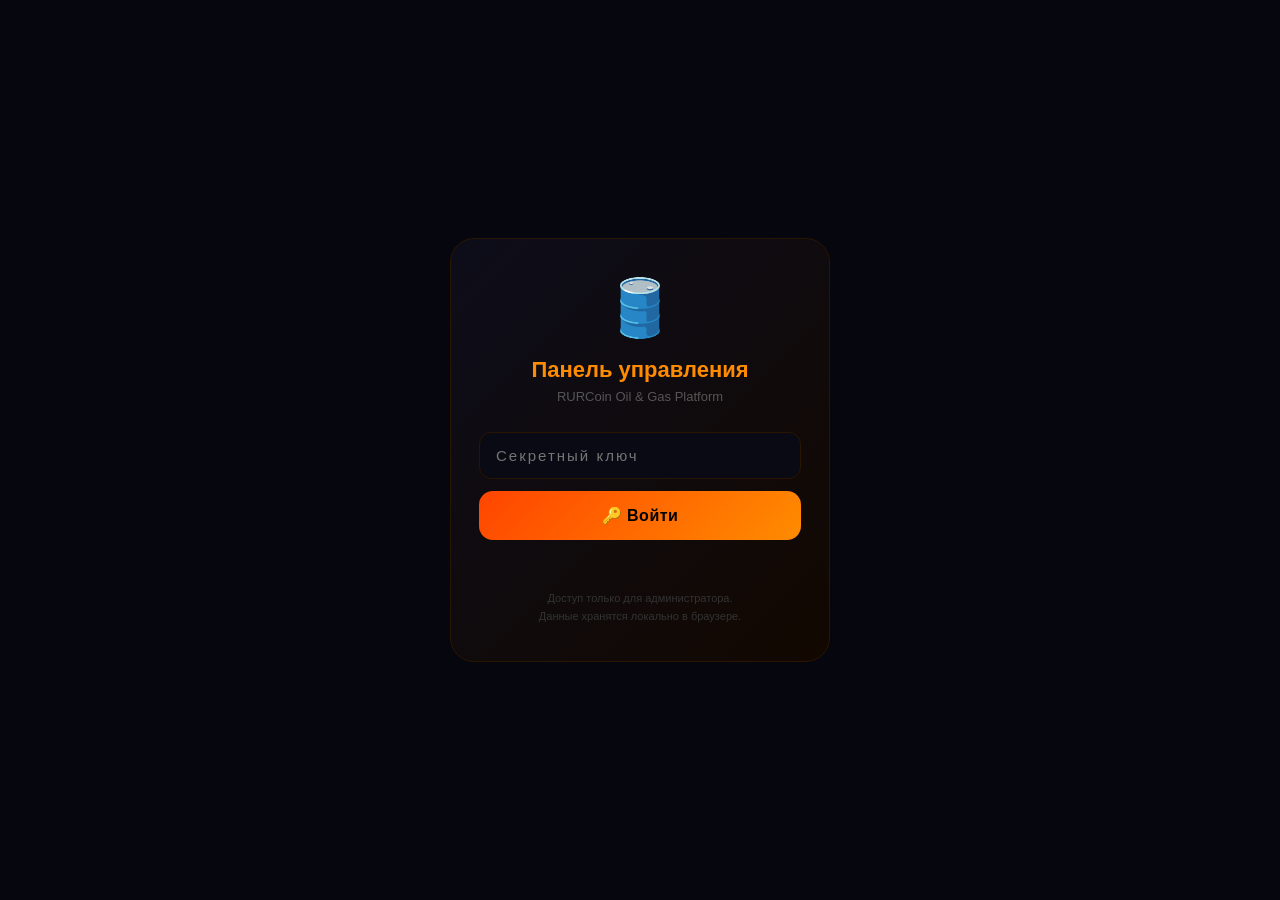
<file: admin.html>
<!DOCTYPE html>
<html lang="ru">
<head>
<meta charset="UTF-8">
<meta name="viewport" content="width=device-width, initial-scale=1.0, maximum-scale=1.0">
<title>RURCoin — Панель управления</title>
<style>
*{margin:0;padding:0;box-sizing:border-box}
body{background:#06060f;color:#ccc;font-family:-apple-system,BlinkMacSystemFont,'Segoe UI',sans-serif;min-height:100vh}

/* ── LOGIN ── */
#loginScreen{display:flex;flex-direction:column;align-items:center;justify-content:center;min-height:100vh;padding:24px}
.login-box{background:linear-gradient(135deg,#0d0d1a,#120800);border:1px solid #2a1500;border-radius:24px;padding:36px 28px;width:100%;max-width:380px;text-align:center}
.login-logo{font-size:56px;margin-bottom:16px;animation:float 3s ease-in-out infinite}
@keyframes float{0%,100%{transform:translateY(0)}50%{transform:translateY(-8px)}}
.login-title{font-size:22px;font-weight:800;color:#FF8C00;margin-bottom:6px}
.login-sub{font-size:13px;color:#555;margin-bottom:28px}
.login-input{width:100%;background:#0a0a14;border:1px solid #2a1500;border-radius:12px;padding:14px 16px;color:#ccc;font-size:15px;outline:none;transition:border-color .3s;margin-bottom:12px;letter-spacing:2px}
.login-input:focus{border-color:#FF6000;box-shadow:0 0 0 3px rgba(255,96,0,.15)}
.login-btn{width:100%;background:linear-gradient(135deg,#FF4500,#FF8C00);border:none;border-radius:14px;padding:15px;color:#000;font-size:16px;font-weight:800;cursor:pointer;letter-spacing:.5px;transition:transform .15s,filter .2s}
.login-btn:active{transform:scale(.96);filter:brightness(.9)}
.login-error{color:#f44336;font-size:13px;margin-top:10px;min-height:20px;transition:opacity .3s}
.login-hint{font-size:11px;color:#333;margin-top:20px;line-height:1.6}

/* ── PANEL ── */
#adminPanel{display:none;padding:16px;max-width:600px;margin:0 auto}
.panel-header{display:flex;align-items:center;justify-content:space-between;padding:14px 16px;background:rgba(0,200,83,.07);border:1px solid rgba(0,200,83,.2);border-radius:16px;margin-bottom:16px}
.panel-header-left{display:flex;align-items:center;gap:10px}
.panel-title{font-size:18px;font-weight:800;color:#FF8C00}
.panel-badge{font-size:11px;color:#00e676;background:rgba(0,230,118,.1);border:1px solid rgba(0,230,118,.3);padding:3px 10px;border-radius:20px}
.logout-btn{background:rgba(244,67,54,.1);border:1px solid rgba(244,67,54,.3);color:#f44336;padding:8px 14px;border-radius:10px;cursor:pointer;font-size:12px;font-weight:700}

/* ── SECTIONS ── */
.cp-section{background:linear-gradient(135deg,#0d0d1a,#120800);border:1px solid #2a1500;border-radius:20px;padding:18px;margin-bottom:14px;animation:slideUp .35s ease;transition:border-color .3s}
.cp-section:hover{border-color:#FF6000}
@keyframes slideUp{from{opacity:0;transform:translateY(14px)}to{opacity:1;transform:translateY(0)}}
.cp-section-title{font-size:15px;font-weight:800;color:#FF8C00;margin-bottom:16px;display:flex;align-items:center;gap:10px}
.cp-section-title::before{content:'';width:3px;height:18px;background:linear-gradient(180deg,#FF6000,#FFD700);border-radius:2px;display:inline-block;box-shadow:0 0 6px #FF6000}

/* ── STATS ── */
.stats-grid{display:grid;grid-template-columns:1fr 1fr;gap:10px}
.stat-card{background:rgba(255,96,0,.07);border:1px solid rgba(255,96,0,.18);border-radius:14px;padding:14px;text-align:center;transition:border-color .3s,transform .2s}
.stat-card:hover{border-color:#FF6000;transform:scale(1.03)}
.stat-icon{font-size:24px;animation:bounce 2.5s ease-in-out infinite}
@keyframes bounce{0%,100%{transform:translateY(0) scale(1)}40%{transform:translateY(-5px) scale(1.1)}60%{transform:translateY(-2px) scale(1.05)}}
.stat-val{font-size:16px;font-weight:700;color:#FF8C00;margin-top:4px}
.stat-lbl{font-size:10px;color:#555;margin-top:2px}

/* ── BARS ── */
.bar-row{margin:8px 0}
.bar-label{display:flex;justify-content:space-between;font-size:11px;color:#666;margin-bottom:4px}
.bar-wrap{background:#0a0a14;border-radius:8px;height:12px;overflow:hidden;border:1px solid #1a1a2e;position:relative}
.bar-fill{height:100%;border-radius:8px;transition:width 1s cubic-bezier(.4,0,.2,1);position:relative;overflow:hidden}
.bar-fill::after{content:'';position:absolute;top:0;left:-100%;width:60%;height:100%;background:linear-gradient(90deg,transparent,rgba(255,255,255,.3),transparent);animation:shine 2s ease-in-out infinite}
@keyframes shine{0%{left:-100%}100%{left:200%}}
.bar-oil{background:linear-gradient(90deg,#8B4513,#FF6000,#FFD700)}
.bar-gas{background:linear-gradient(90deg,#004d40,#00c853,#69f0ae)}

/* ── MINING BADGE ── */
.mining-badge{display:inline-flex;align-items:center;gap:6px;padding:5px 14px;border-radius:20px;font-size:12px;font-weight:700;margin-bottom:14px}
.mining-badge.active{background:rgba(0,200,83,.12);border:1px solid rgba(0,200,83,.4);color:#00e676}
.mining-badge.stopped{background:rgba(244,67,54,.1);border:1px solid rgba(244,67,54,.3);color:#f44336}
.dot{width:8px;height:8px;border-radius:50%;display:inline-block}
.dot.green{background:#00e676;animation:pulse 1.5s ease-in-out infinite;box-shadow:0 0 6px #00e676}
.dot.red{background:#f44336;animation:pulse 2s ease-in-out infinite}
@keyframes pulse{0%,100%{transform:scale(1);opacity:1}50%{transform:scale(1.7);opacity:.5}}

/* ── BUTTONS ── */
.btn-grid{display:grid;grid-template-columns:1fr 1fr;gap:10px}
.cp-btn{padding:14px 12px;border:none;border-radius:16px;font-size:13px;font-weight:800;cursor:pointer;position:relative;overflow:hidden;transition:transform .15s,filter .2s;display:flex;flex-direction:column;align-items:center;justify-content:center;gap:6px;text-align:center}
.cp-btn:active{transform:scale(.93)!important;filter:brightness(.9)}
.cp-btn-icon{font-size:26px;display:inline-block;animation:bounce 2.5s ease-in-out infinite;line-height:1}
.cp-btn-label{font-size:11px;font-weight:700;line-height:1.2}
@keyframes shimmer{0%{background-position:-300% center}100%{background-position:300% center}}
@keyframes glowOrange{0%,100%{box-shadow:0 0 10px #FF6000,0 0 24px rgba(255,96,0,.5)}50%{box-shadow:0 0 20px #FF8C00,0 0 48px rgba(255,140,0,.7)}}
@keyframes glowGreen{0%,100%{box-shadow:0 0 10px #00c853,0 0 24px rgba(0,200,83,.4)}50%{box-shadow:0 0 20px #00e676,0 0 48px rgba(0,230,118,.6)}}
@keyframes glowBlue{0%,100%{box-shadow:0 0 10px #60a5fa,0 0 24px rgba(96,165,250,.4)}50%{box-shadow:0 0 20px #93c5fd,0 0 48px rgba(147,197,253,.6)}}
@keyframes glowPurple{0%,100%{box-shadow:0 0 10px #ab47bc,0 0 24px rgba(171,71,188,.4)}50%{box-shadow:0 0 20px #ce93d8,0 0 48px rgba(206,147,216,.6)}}
@keyframes glowRed{0%,100%{box-shadow:0 0 8px rgba(244,67,54,.4)}50%{box-shadow:0 0 16px rgba(244,67,54,.7)}}
.btn-orange{background:linear-gradient(135deg,#FF2200,#FF6000,#FF8C00,#FF6000,#FF2200);background-size:300% auto;color:#000;animation:shimmer 3s linear infinite,glowOrange 2.5s ease-in-out infinite}
.btn-green{background:linear-gradient(135deg,#00695c,#00c853,#69f0ae,#00c853,#00695c);background-size:300% auto;color:#000;animation:shimmer 3s linear infinite,glowGreen 2.5s ease-in-out infinite}
.btn-blue{background:linear-gradient(135deg,#0d47a1,#1976d2,#60a5fa,#1976d2,#0d47a1);background-size:300% auto;color:#fff;animation:shimmer 3s linear infinite,glowBlue 2.5s ease-in-out infinite}
.btn-purple{background:linear-gradient(135deg,#4a148c,#7b1fa2,#ce93d8,#7b1fa2,#4a148c);background-size:300% auto;color:#fff;animation:shimmer 3s linear infinite,glowPurple 2.5s ease-in-out infinite}
.btn-yellow{background:linear-gradient(135deg,#e65100,#FF8C00,#FFD700,#FF8C00,#e65100);background-size:300% auto;color:#000;animation:shimmer 3s linear infinite,glowOrange 2.5s ease-in-out infinite}
.btn-red{background:rgba(244,67,54,.1);border:2px solid rgba(244,67,54,.5);color:#f44336;animation:glowRed 2.5s ease-in-out infinite;padding:14px}
.btn-full{grid-column:1/-1;flex-direction:row;gap:10px;padding:16px}
.btn-full .cp-btn-icon{font-size:22px;animation:none}
.btn-full .cp-btn-label{font-size:14px}

/* ── TOGGLES ── */
.toggle-row{display:flex;align-items:center;justify-content:space-between;padding:12px 0;border-bottom:1px solid #1a1a2e}
.toggle-row:last-child{border-bottom:none}
.toggle-left{display:flex;align-items:center;gap:10px}
.toggle-emoji{font-size:22px}
.toggle-label{font-size:13px;color:#ccc;font-weight:600}
.toggle-sub{font-size:10px;color:#555;margin-top:2px}
.toggle{position:relative;width:48px;height:26px;flex-shrink:0}
.toggle input{opacity:0;width:0;height:0}
.toggle-slider{position:absolute;cursor:pointer;top:0;left:0;right:0;bottom:0;background:#1a1a2e;border:1px solid #2a2a4a;border-radius:26px;transition:.3s}
.toggle-slider::before{content:'';position:absolute;width:20px;height:20px;left:2px;bottom:2px;background:#555;border-radius:50%;transition:.3s;box-shadow:0 2px 4px rgba(0,0,0,.4)}
.toggle input:checked+.toggle-slider{background:#FF6000;border-color:#FF8C00;box-shadow:0 0 8px rgba(255,96,0,.5)}
.toggle input:checked+.toggle-slider::before{transform:translateX(22px);background:#fff}

/* ── SLIDERS ── */
.slider-wrap{margin:12px 0}
.slider-label{display:flex;justify-content:space-between;align-items:center;font-size:12px;color:#888;margin-bottom:8px}
.slider-label span{color:#FF8C00;font-weight:700;font-size:13px}
input[type=range]{width:100%;-webkit-appearance:none;height:8px;border-radius:4px;background:linear-gradient(90deg,#FF6000,#2a1500);outline:none;cursor:pointer}
input[type=range]::-webkit-slider-thumb{-webkit-appearance:none;width:24px;height:24px;border-radius:50%;background:linear-gradient(135deg,#FF4500,#FFD700);box-shadow:0 0 8px rgba(255,96,0,.6),0 2px 6px rgba(0,0,0,.4);cursor:pointer;transition:transform .15s;border:2px solid rgba(255,255,255,.2)}

/* ── LOG ── */
.cp-log{background:#050508;border:1px solid #1a1a2e;border-radius:12px;padding:10px 12px;max-height:150px;overflow-y:auto;font-size:11px;font-family:monospace;color:#4ade80;scrollbar-width:thin}
.log-entry{margin-bottom:4px;line-height:1.4}
.log-entry.warn{color:#FFD700}
.log-entry.err{color:#f44336}
.log-entry.info{color:#60a5fa}

/* ── EXPORT ── */
.export-box{background:#050508;border:1px solid #1a1a2e;border-radius:12px;padding:12px;font-size:11px;font-family:monospace;color:#60a5fa;word-break:break-all;max-height:120px;overflow-y:auto;margin-top:10px;outline:none;transition:border-color .3s}
.divider{height:1px;background:linear-gradient(90deg,transparent,#2a1500,transparent);margin:14px 0}

/* ── TOAST ── */
.toast{position:fixed;bottom:24px;left:50%;transform:translateX(-50%) translateY(80px);background:#1a1a2e;border:1px solid #FF6000;border-radius:14px;padding:12px 20px;font-size:13px;font-weight:600;color:#FF8C00;z-index:9999;transition:transform .3s cubic-bezier(.34,1.56,.64,1),opacity .3s;opacity:0;white-space:nowrap}
.toast.show{transform:translateX(-50%) translateY(0);opacity:1}
.toast.success{border-color:#00c853;color:#00e676;background:rgba(0,200,83,.1)}
.toast.error{border-color:#f44336;color:#f44336;background:rgba(244,67,54,.1)}
.toast.warn{border-color:#FFD700;color:#FFD700;background:rgba(255,215,0,.08)}

/* ── LINK BACK ── */
.back-link{display:block;text-align:center;color:#444;font-size:12px;margin-top:20px;margin-bottom:30px;text-decoration:none;transition:color .2s}
.back-link:hover{color:#FF8C00}
</style>
</head>
<body>

<!-- ── ЭКРАН ВХОДА ── -->
<div id="loginScreen">
  <div class="login-box">
    <div class="login-logo">🛢️</div>
    <div class="login-title">Панель управления</div>
    <div class="login-sub">RURCoin Oil &amp; Gas Platform</div>
    <input id="secretInput" class="login-input" type="password" placeholder="Секретный ключ" 
           onkeydown="if(event.key==='Enter')doLogin()">
    <button class="login-btn" onclick="doLogin()">&#128273; Войти</button>
    <div class="login-error" id="loginError"></div>
    <div class="login-hint">
      Доступ только для администратора.<br>
      Данные хранятся локально в браузере.
    </div>
  </div>
</div>

<!-- ── ПАНЕЛЬ УПРАВЛЕНИЯ ── -->
<div id="adminPanel">

  <!-- Шапка -->
  <div class="panel-header">
    <div class="panel-header-left">
      <span style="font-size:22px">🛢️</span>
      <div>
        <div class="panel-title">Управление</div>
        <div class="panel-badge">✅ Авторизован</div>
      </div>
    </div>
    <button class="logout-btn" onclick="doLogout()">🔒 Выйти</button>
  </div>

  <!-- Статистика -->
  <div class="cp-section">
    <div class="cp-section-title">📊 Статистика</div>
    <div id="miningBadge" class="mining-badge stopped">
      <span class="dot red"></span> Добыча остановлена
    </div>
    <div class="stats-grid">
      <div class="stat-card"><div class="stat-icon">₽</div><div class="stat-val" id="sBalance">—</div><div class="stat-lbl">Баланс RURC</div></div>
      <div class="stat-card"><div class="stat-icon">💎</div><div class="stat-val" id="sTon">—</div><div class="stat-lbl">Баланс TON</div></div>
      <div class="stat-card"><div class="stat-icon">🛢️</div><div class="stat-val" id="sOil">—</div><div class="stat-lbl">Нефть (барр.)</div></div>
      <div class="stat-card"><div class="stat-icon">🔥</div><div class="stat-val" id="sGas">—</div><div class="stat-lbl">Газ (м³)</div></div>
      <div class="stat-card"><div class="stat-icon">🔒</div><div class="stat-val" id="sStaked">—</div><div class="stat-lbl">Застейкано</div></div>
      <div class="stat-card"><div class="stat-icon">🎁</div><div class="stat-val" id="sRewards">—</div><div class="stat-lbl">Награды</div></div>
      <div class="stat-card"><div class="stat-icon">⚙️</div><div class="stat-val" id="sPumps">—</div><div class="stat-lbl">Насосы</div></div>
      <div class="stat-card"><div class="stat-icon">🏗️</div><div class="stat-val" id="sTowers">—</div><div class="stat-lbl">Вышки</div></div>
    </div>
    <div style="margin-top:14px">
      <div class="bar-row">
        <div class="bar-label"><span>🛢️ Нефть</span><span id="oilPct">0%</span></div>
        <div class="bar-wrap"><div class="bar-fill bar-oil" id="oilBar" style="width:0%"></div></div>
      </div>
      <div class="bar-row">
        <div class="bar-label"><span>🔥 Газ</span><span id="gasPct">0%</span></div>
        <div class="bar-wrap"><div class="bar-fill bar-gas" id="gasBar" style="width:0%"></div></div>
      </div>
    </div>
  </div>

  <!-- Быстрые действия -->
  <div class="cp-section">
    <div class="cp-section-title">⚡ Быстрые действия</div>
    <div class="btn-grid" style="margin-bottom:10px">
      <button class="cp-btn btn-orange" onclick="sellOil()"><span class="cp-btn-icon">🛢️</span><span class="cp-btn-label">Продать<br>нефть</span></button>
      <button class="cp-btn btn-green" onclick="sellGas()"><span class="cp-btn-icon">🔥</span><span class="cp-btn-label">Продать<br>газ</span></button>
    </div>
    <button class="cp-btn btn-yellow btn-full" onclick="sellAll()" style="margin-bottom:10px">
      <span class="cp-btn-icon">💰</span><span class="cp-btn-label">Продать всё сразу</span>
    </button>
    <div class="btn-grid">
      <button class="cp-btn btn-blue" onclick="addBalance()"><span class="cp-btn-icon">➕</span><span class="cp-btn-label">+1000<br>RURC</span></button>
      <button class="cp-btn btn-purple" onclick="stakeAll()"><span class="cp-btn-icon">🔒</span><span class="cp-btn-label">Стейк<br>всего</span></button>
    </div>
    <button class="cp-btn btn-green btn-full" onclick="unstakeAll()" style="margin-top:10px">
      <span class="cp-btn-icon">🔓</span><span class="cp-btn-label">Вывести стейк + награды</span>
    </button>
  </div>

  <!-- Редактор данных -->
  <div class="cp-section">
    <div class="cp-section-title">✏️ Редактор данных</div>
    <div style="display:grid;grid-template-columns:1fr 1fr;gap:10px;margin-bottom:12px">
      <div>
        <div style="font-size:11px;color:#555;margin-bottom:4px">RURC баланс</div>
        <input id="editBalance" type="number" style="width:100%;background:#0a0a14;border:1px solid #2a1500;border-radius:8px;padding:8px 10px;color:#FF8C00;font-size:14px;font-weight:700;outline:none">
      </div>
      <div>
        <div style="font-size:11px;color:#555;margin-bottom:4px">TON баланс</div>
        <input id="editTon" type="number" step="0.001" style="width:100%;background:#0a0a14;border:1px solid #2a1500;border-radius:8px;padding:8px 10px;color:#60a5fa;font-size:14px;font-weight:700;outline:none">
      </div>
      <div>
        <div style="font-size:11px;color:#555;margin-bottom:4px">Нефть (барр.)</div>
        <input id="editOil" type="number" step="0.1" style="width:100%;background:#0a0a14;border:1px solid #2a1500;border-radius:8px;padding:8px 10px;color:#FF6000;font-size:14px;font-weight:700;outline:none">
      </div>
      <div>
        <div style="font-size:11px;color:#555;margin-bottom:4px">Газ (м³)</div>
        <input id="editGas" type="number" style="width:100%;background:#0a0a14;border:1px solid #2a1500;border-radius:8px;padding:8px 10px;color:#00e676;font-size:14px;font-weight:700;outline:none">
      </div>
    </div>
    <button class="cp-btn btn-yellow btn-full" onclick="saveEdits()">
      <span class="cp-btn-icon">💾</span><span class="cp-btn-label">Сохранить изменения</span>
    </button>
  </div>

  <!-- Автоматизация -->
  <div class="cp-section">
    <div class="cp-section-title">🤖 Автоматизация</div>
    <div class="toggle-row">
      <div class="toggle-left"><span class="toggle-emoji">🛢️</span><div><div class="toggle-label">Авто-продажа нефти</div><div class="toggle-sub">При заполнении цистерны</div></div></div>
      <label class="toggle"><input type="checkbox" id="autoOil"><span class="toggle-slider"></span></label>
    </div>
    <div class="toggle-row">
      <div class="toggle-left"><span class="toggle-emoji">🔥</span><div><div class="toggle-label">Авто-продажа газа</div><div class="toggle-sub">При заполнении цистерны</div></div></div>
      <label class="toggle"><input type="checkbox" id="autoGas"><span class="toggle-slider"></span></label>
    </div>
    <div class="toggle-row">
      <div class="toggle-left"><span class="toggle-emoji">🔒</span><div><div class="toggle-label">Авто-стейкинг</div><div class="toggle-sub">50% при достижении порога</div></div></div>
      <label class="toggle"><input type="checkbox" id="autoStake"><span class="toggle-slider"></span></label>
    </div>
    <div class="divider"></div>
    <div class="slider-wrap">
      <div class="slider-label">Порог авто-продажи (% цистерны)<span id="sellThreshVal">80%</span></div>
      <input type="range" min="10" max="100" value="80" oninput="document.getElementById('sellThreshVal').textContent=this.value+'%';settings.sellThreshold=+this.value">
    </div>
    <div class="slider-wrap">
      <div class="slider-label">Порог авто-стейка (RURC)<span id="stakeThreshVal">100 RURC</span></div>
      <input type="range" min="10" max="1000" value="100" step="10" oninput="document.getElementById('stakeThreshVal').textContent=this.value+' RURC';settings.stakeThreshold=+this.value">
    </div>
  </div>

  <!-- Лог -->
  <div class="cp-section">
    <div class="cp-section-title">📋 Лог событий</div>
    <div class="cp-log" id="cpLog">
      <div class="log-entry info">[--:--:--] Панель управления загружена ✅</div>
    </div>
  </div>

  <!-- Экспорт / Импорт -->
  <div class="cp-section">
    <div class="cp-section-title">💾 Экспорт / Импорт</div>
    <div class="btn-grid">
      <button class="cp-btn btn-blue" onclick="exportData()"><span class="cp-btn-icon">📤</span><span class="cp-btn-label">Экспорт</span></button>
      <button class="cp-btn btn-green" onclick="importData()"><span class="cp-btn-icon">📥</span><span class="cp-btn-label">Импорт</span></button>
    </div>
    <div class="export-box" id="exportBox" contenteditable="true">Нажми «Экспорт» для получения данных...</div>
  </div>

  <!-- Опасная зона -->
  <div class="cp-section" style="border-color:rgba(244,67,54,.3)">
    <div class="cp-section-title" style="color:#f44336">
      <span style="width:3px;height:18px;background:linear-gradient(180deg,#f44336,#ff8a80);border-radius:2px;display:inline-block;box-shadow:0 0 6px #f44336"></span>
      ⚠️ Опасная зона
    </div>
    <button class="cp-btn btn-red btn-full" onclick="resetProgress()">
      <span style="font-size:22px">🗑️</span><span style="font-size:14px;font-weight:800">Сбросить весь прогресс</span>
    </button>
  </div>

  <a href="index.html" class="back-link">← Вернуться в приложение</a>
</div>

<!-- Toast -->
<div class="toast" id="toast"></div>

<script>
const SECRET = 'rurc_admin_2024';
const LS_KEY = 'rurcoin_data';
const AUTH_KEY = 'rurcoin_admin_auth';
const settings = { autoSellOil: false, autoSellGas: false, autoStake: false, sellThreshold: 80, stakeThreshold: 100 };

const logEntries = [];
function cpLog(msg, type) {
    const now = new Date().toLocaleTimeString('ru-RU');
    logEntries.unshift({ msg, type: type || 'ok', time: now });
    if (logEntries.length > 80) logEntries.pop();
    const el = document.getElementById('cpLog');
    if (el) el.innerHTML = logEntries.map(e =>
        `<div class="log-entry ${e.type === 'ok' ? '' : e.type}">[${e.time}] ${e.msg}</div>`
    ).join('');
}

function toast(msg, type) {
    const t = document.getElementById('toast');
    t.textContent = msg;
    t.className = 'toast show ' + (type || '');
    clearTimeout(t._timer);
    t._timer = setTimeout(() => t.className = 'toast', 2800);
}

function loadData() {
    try { return JSON.parse(localStorage.getItem(LS_KEY) || '{}'); } catch { return {}; }
}
function saveData(d) { localStorage.setItem(LS_KEY, JSON.stringify(d)); }

function doLogin() {
    const val = document.getElementById('secretInput').value.trim();
    const errEl = document.getElementById('loginError');
    if (val === SECRET) {
        sessionStorage.setItem(AUTH_KEY, '1');
        document.getElementById('loginScreen').style.display = 'none';
        document.getElementById('adminPanel').style.display = 'block';
        initPanel();
        cpLog('\ud83d\udd13 Успешный вход', 'ok');
    } else {
        errEl.textContent = '\u274c Неверный ключ';
        document.getElementById('secretInput').style.borderColor = '#f44336';
        setTimeout(() => { errEl.textContent = ''; document.getElementById('secretInput').style.borderColor = ''; }, 2000);
    }
}
function doLogout() {
    if (!confirm('Выйти из панели управления?')) return;
    sessionStorage.removeItem(AUTH_KEY);
    document.getElementById('adminPanel').style.display = 'none';
    document.getElementById('loginScreen').style.display = 'flex';
    document.getElementById('secretInput').value = '';
}

function initPanel() {
    updateStats(); fillEditors();
    setInterval(() => { updateStats(); autoActions(); }, 3000);
}

function updateStats() {
    const d = loadData();
    const set = (id, val) => { const e = document.getElementById(id); if (e) e.textContent = val; };
    set('sBalance', (d.balance||0).toFixed(2));
    set('sTon', (d.tonBalance||0).toFixed(3));
    set('sOil', (d.oilStored||0).toFixed(1));
    set('sGas', Math.floor(d.gasStored||0));
    set('sStaked', (d.stakedBalance||0).toFixed(2));
    set('sRewards', (d.stakingRewards||0).toFixed(4));
    set('sPumps', d.oilPumps||0);
    set('sTowers', d.gasTowers||0);
    const oilPct = Math.min(100,((d.oilStored||0)/(d.oilCapacity||100))*100);
    const gasPct = Math.min(100,((d.gasStored||0)/(d.gasCapacity||1000))*100);
    set('oilPct', oilPct.toFixed(1)+'%');
    set('gasPct', gasPct.toFixed(1)+'%');
    const ob=document.getElementById('oilBar'); if(ob) ob.style.width=oilPct+'%';
    const gb=document.getElementById('gasBar'); if(gb) gb.style.width=gasPct+'%';
    const badge=document.getElementById('miningBadge');
    if(badge){
        if(d.isMining){badge.className='mining-badge active';badge.innerHTML='<span class="dot green"></span> Добыча активна';}
        else{badge.className='mining-badge stopped';badge.innerHTML='<span class="dot red"></span> Добыча остановлена';}
    }
}
function fillEditors() {
    const d = loadData();
    const set = (id,val) => { const e=document.getElementById(id); if(e) e.value=val; };
    set('editBalance',(d.balance||0).toFixed(2));
    set('editTon',(d.tonBalance||0).toFixed(3));
    set('editOil',(d.oilStored||0).toFixed(1));
    set('editGas',Math.floor(d.gasStored||0));
}
function getOilPrice(){return 2.5;}
function getGasPrice(){return 0.8;}
function sellOil(){const d=loadData();if(!d.oilStored||d.oilStored<=0){toast('\u26a0\ufe0f Нефть не накоплена','warn');return;}const e=d.oilStored*getOilPrice();d.balance=(d.balance||0)+e;d.oilStored=0;saveData(d);updateStats();fillEditors();cpLog('\ud83d\udee2\ufe0f Продана нефть: +'+e.toFixed(2)+' RURC','ok');toast('\ud83d\udee2\ufe0f Продано! +'+e.toFixed(2)+' RURC','success');}
function sellGas(){const d=loadData();if(!d.gasStored||d.gasStored<=0){toast('\u26a0\ufe0f Газ не накоплен','warn');return;}const e=d.gasStored*getGasPrice();d.balance=(d.balance||0)+e;d.gasStored=0;saveData(d);updateStats();fillEditors();cpLog('\ud83d\udd25 Продан газ: +'+e.toFixed(2)+' RURC','ok');toast('\ud83d\udd25 Продано! +'+e.toFixed(2)+' RURC','success');}
function sellAll(){const d=loadData();let t=0;if(d.oilStored>0){t+=d.oilStored*getOilPrice();d.oilStored=0;}if(d.gasStored>0){t+=d.gasStored*getGasPrice();d.gasStored=0;}if(t<=0){toast('\u26a0\ufe0f Нечего продавать','warn');return;}d.balance=(d.balance||0)+t;saveData(d);updateStats();fillEditors();cpLog('\ud83d\udcb0 Продано всё: +'+t.toFixed(2)+' RURC','ok');toast('\ud83d\udcb0 Продано всё! +'+t.toFixed(2)+' RURC','success');}
function addBalance(){const d=loadData();d.balance=(d.balance||0)+1000;saveData(d);updateStats();fillEditors();cpLog('\u2795 Добавлено 1000 RURC','ok');toast('\u2795 +1000 RURC','success');}
function stakeAll(){const d=loadData();if(!d.balance||d.balance<=0){toast('\u26a0\ufe0f Нет RURC для стейка','warn');return;}const a=Math.floor(d.balance);d.stakedBalance=(d.stakedBalance||0)+a;d.balance-=a;saveData(d);updateStats();fillEditors();cpLog('\ud83d\udd12 Застейкано '+a+' RURC','info');toast('\ud83d\udd12 Застейкано '+a+' RURC','success');}
function unstakeAll(){const d=loadData();if(!d.stakedBalance||d.stakedBalance<=0){toast('\u26a0\ufe0f Нет застейканных средств','warn');return;}const t=(d.stakedBalance||0)+(d.stakingRewards||0);d.balance=(d.balance||0)+t;d.stakedBalance=0;d.stakingRewards=0;saveData(d);updateStats();fillEditors();cpLog('\ud83d\udd13 Выведено '+t.toFixed(2)+' RURC','ok');toast('\ud83d\udd13 Выведено '+t.toFixed(2)+' RURC','success');}
function saveEdits(){const d=loadData();const get=id=>parseFloat(document.getElementById(id).value)||0;d.balance=get('editBalance');d.tonBalance=get('editTon');d.oilStored=get('editOil');d.gasStored=get('editGas');saveData(d);updateStats();cpLog('\ud83d\udcbe Данные сохранены вручную','info');toast('\ud83d\udcbe Сохранено!','success');}
function exportData(){const d=loadData();const j=JSON.stringify(d,null,2);const b=document.getElementById('exportBox');if(b)b.textContent=j;if(navigator.clipboard)navigator.clipboard.writeText(j).then(()=>toast('\ud83d\udccb Скопировано!','success'));cpLog('\ud83d\udce4 Данные экспортированы','info');}
function importData(){const b=document.getElementById('exportBox');if(!b||!b.textContent.trim()||b.textContent.includes('\u041dажми')){toast('\u26a0\ufe0f Вставьте JSON в поле','warn');return;}try{const d=JSON.parse(b.textContent);saveData(d);updateStats();fillEditors();cpLog('\ud83d\udce5 Данные импортированы','ok');toast('\u2705 Импорт успешен!','success');}catch(e){toast('\u274c Ошибка формата JSON','error');cpLog('\u274c Ошибка импорта: '+e.message,'err');}}
function resetProgress(){if(!confirm('\u26a0\ufe0f Сбросить ВЕСЬ прогресс?\nЭто действие необратимо!'))return;const f={balance:0,tonBalance:5,oilStored:0,gasStored:0,oilPumps:0,gasTowers:0,oilTanks:0,gasTanks:0,oilCapacity:100,gasCapacity:1000,stakedBalance:0,stakingRewards:0,totalMined:0,isMining:false,transactions:[]};saveData(f);updateStats();fillEditors();cpLog('\ud83d\udd04 Прогресс сброшен','warn');toast('\ud83d\udd04 Прогресс сброшен','warn');}
function autoActions(){const d=loadData();let ch=false;const op=((d.oilStored||0)/(d.oilCapacity||100))*100;const gp=((d.gasStored||0)/(d.gasCapacity||1000))*100;if(document.getElementById('autoOil').checked&&op>=settings.sellThreshold&&d.oilStored>0){const e=d.oilStored*getOilPrice();d.balance=(d.balance||0)+e;d.oilStored=0;ch=true;cpLog('\ud83d\udee2\ufe0f Авто-продажа нефти: +'+e.toFixed(2)+' RURC','ok');}if(document.getElementById('autoGas').checked&&gp>=settings.sellThreshold&&d.gasStored>0){const e=d.gasStored*getGasPrice();d.balance=(d.balance||0)+e;d.gasStored=0;ch=true;cpLog('\ud83d\udd25 Авто-продажа газа: +'+e.toFixed(2)+' RURC','ok');}if(document.getElementById('autoStake').checked&&(d.balance||0)>=settings.stakeThreshold){const a=Math.floor(d.balance/2);d.stakedBalance=(d.stakedBalance||0)+a;d.balance-=a;ch=true;cpLog('\ud83d\udd12 Авто-стейк: '+a+' RURC','info');}if(ch){saveData(d);updateStats();fillEditors();}}
window.addEventListener('DOMContentLoaded',()=>{
    if(sessionStorage.getItem(AUTH_KEY)==='1'){document.getElementById('loginScreen').style.display='none';document.getElementById('adminPanel').style.display='block';initPanel();cpLog('\ud83d\udd13 Сессия восстановлена','info');return;}
    const p=new URLSearchParams(window.location.search);
    if(p.get('key')===SECRET){sessionStorage.setItem(AUTH_KEY,'1');document.getElementById('loginScreen').style.display='none';document.getElementById('adminPanel').style.display='block';history.replaceState({},'',window.location.pathname);initPanel();cpLog('\ud83d\udd13 Вход по ссылке','ok');}
});
</script>
</body>
</html>
</file>
